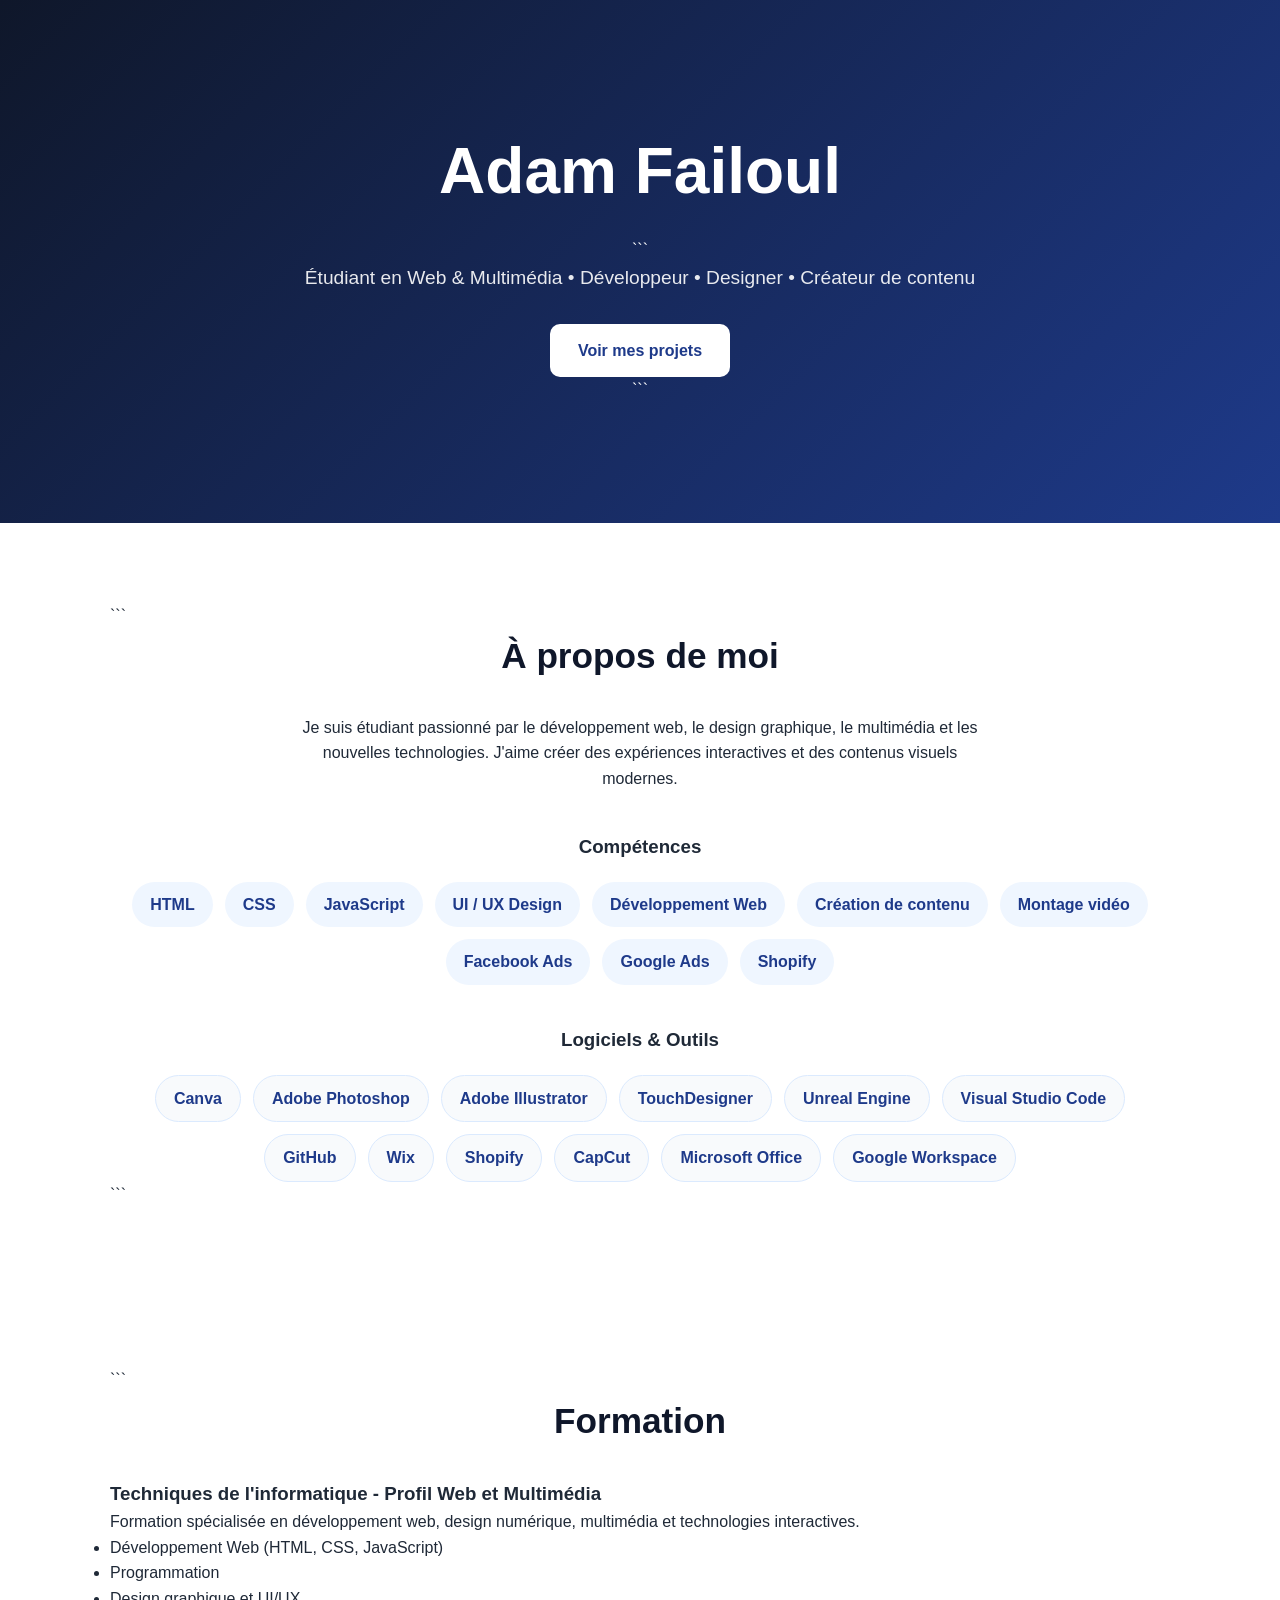
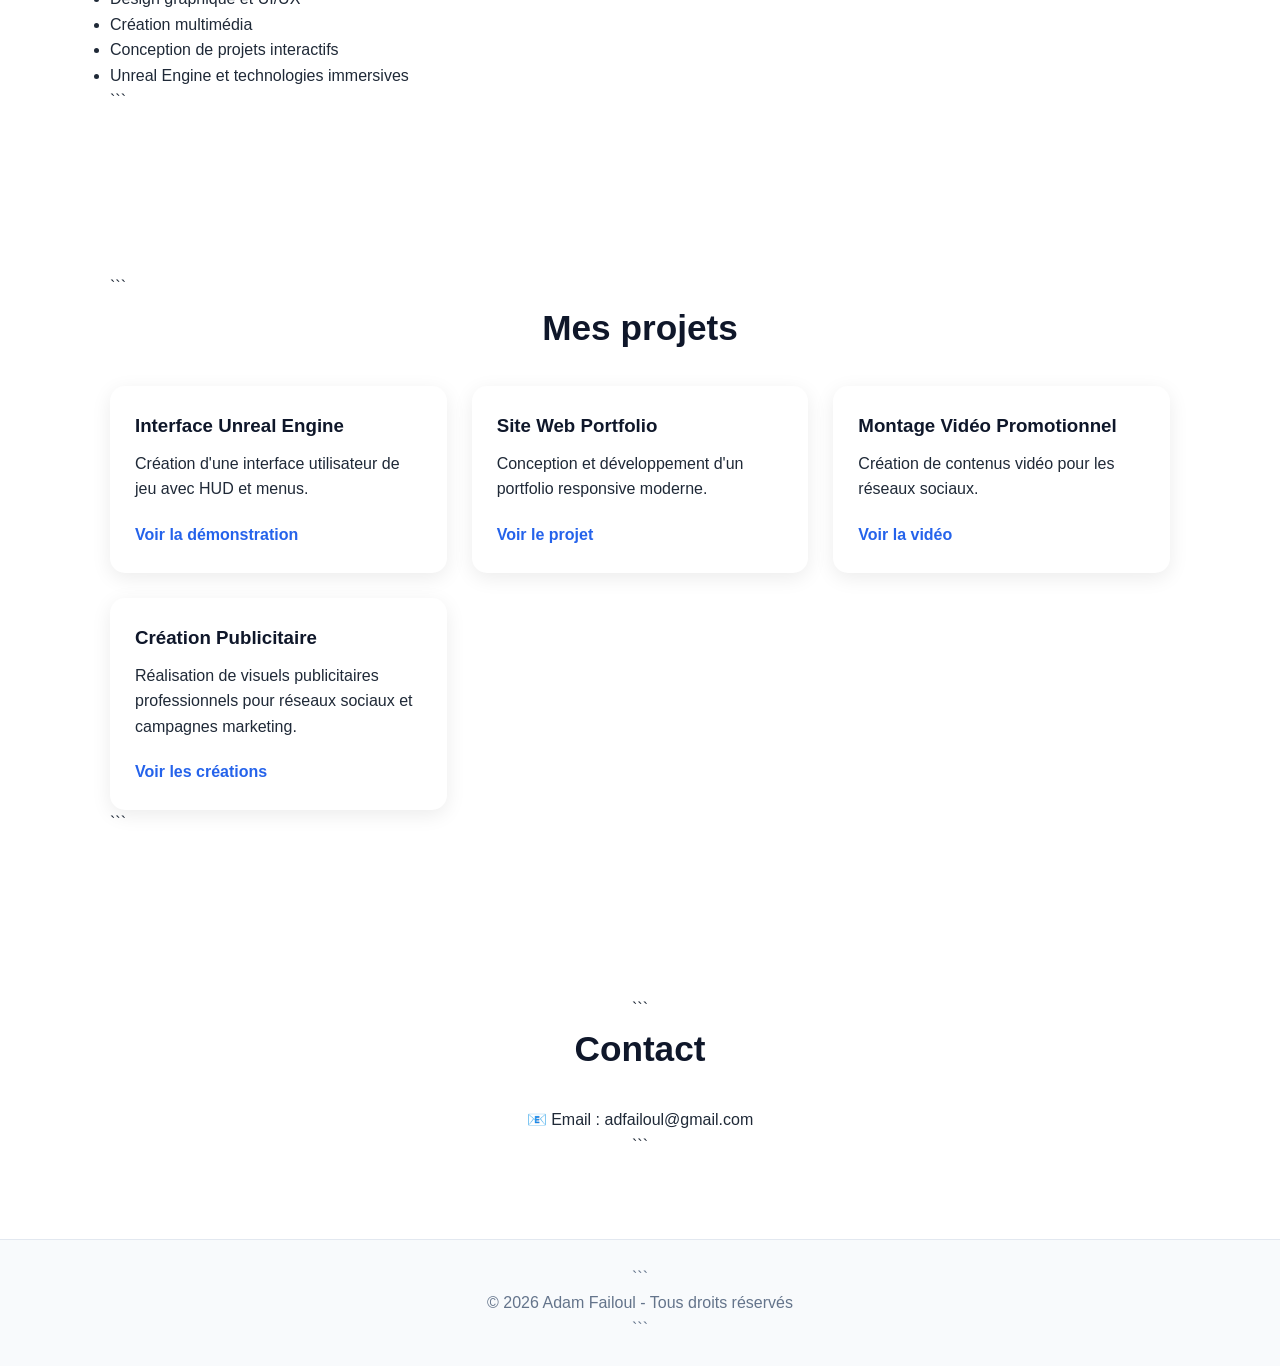
<file: index.html>
<!DOCTYPE html>

<html lang="fr">
<head>
    <meta charset="UTF-8">
    <meta name="viewport" content="width=device-width, initial-scale=1.0">
    <title>Adam Failoul | Portfolio</title>
    <link rel="stylesheet" href="style.css">
</head>
<body>

<header>
    <div class="hero">
        <h1>Adam Failoul</h1>

```
    <p>
        Étudiant en Web & Multimédia • Développeur • Designer • Créateur de contenu
    </p>

    <a href="#projects" class="btn">
        Voir mes projets
    </a>
</div>
```

</header>

<!-- À PROPOS -->

<section id="about">

```
<h2>À propos de moi</h2>

<p>
    Je suis étudiant passionné par le développement web, le design graphique,
    le multimédia et les nouvelles technologies. J'aime créer des expériences
    interactives et des contenus visuels modernes.
</p>

<h3>Compétences</h3>

<div class="skills">
    <span>HTML</span>
    <span>CSS</span>
    <span>JavaScript</span>
    <span>UI / UX Design</span>
    <span>Développement Web</span>
    <span>Création de contenu</span>
    <span>Montage vidéo</span>
    <span>Facebook Ads</span>
    <span>Google Ads</span>
    <span>Shopify</span>
</div>

<h3>Logiciels & Outils</h3>

<div class="software">
    <span>Canva</span>
    <span>Adobe Photoshop</span>
    <span>Adobe Illustrator</span>
    <span>TouchDesigner</span>
    <span>Unreal Engine</span>
    <span>Visual Studio Code</span>
    <span>GitHub</span>
    <span>Wix</span>
    <span>Shopify</span>
    <span>CapCut</span>
    <span>Microsoft Office</span>
    <span>Google Workspace</span>
</div>
```

</section>

<!-- FORMATION -->

<section id="education">

```
<h2>Formation</h2>

<div class="education-card">

    <h3>Techniques de l'informatique - Profil Web et Multimédia</h3>

    <p>
        Formation spécialisée en développement web, design numérique,
        multimédia et technologies interactives.
    </p>

    <ul>
        <li>Développement Web (HTML, CSS, JavaScript)</li>
        <li>Programmation</li>
        <li>Design graphique et UI/UX</li>
        <li>Création multimédia</li>
        <li>Conception de projets interactifs</li>
        <li>Unreal Engine et technologies immersives</li>
    </ul>

</div>
```

</section>

<!-- PROJETS -->

<section id="projects">

```
<h2>Mes projets</h2>

<div class="grid">

    <!-- PROJET 1 -->
    <div class="card">
        <h3>Interface Unreal Engine</h3>
        <p>Création d'une interface utilisateur de jeu avec HUD et menus.</p>
        <a href="https://ton-lien-video.com" target="_blank">
            Voir la démonstration
        </a>
    </div>

    <!-- PROJET 2 -->
    <div class="card">
        <h3>Site Web Portfolio</h3>
        <p>Conception et développement d'un portfolio responsive moderne.</p>
        <a href="projet-site-web.html">
            Voir le projet
        </a>
    </div>

    <!-- PROJET 3 -->
    <div class="card">
        <h3>Montage Vidéo Promotionnel</h3>
        <p>Création de contenus vidéo pour les réseaux sociaux.</p>
        <a href="https://www.instagram.com/nadia_style_coiffure/" target="_blank">
            Voir la vidéo
        </a>
    </div>

    <!-- PROJET 4 (NOUVEAU) -->
    <div class="card">
        <h3>Création Publicitaire</h3>
        <p>
            Réalisation de visuels publicitaires professionnels pour réseaux sociaux et campagnes marketing.
        </p>

        <a href="publicite.html">
            Voir les créations
        </a>
    </div>

</div>
```

</section>

<!-- CONTACT -->

<section id="contact">

```
<h2>Contact</h2>

<p>📧 Email : adfailoul@gmail.com</p>
```

</section>

<footer>

```
<p>© 2026 Adam Failoul - Tous droits réservés</p>
```

</footer>

</body>
</html>
</file>
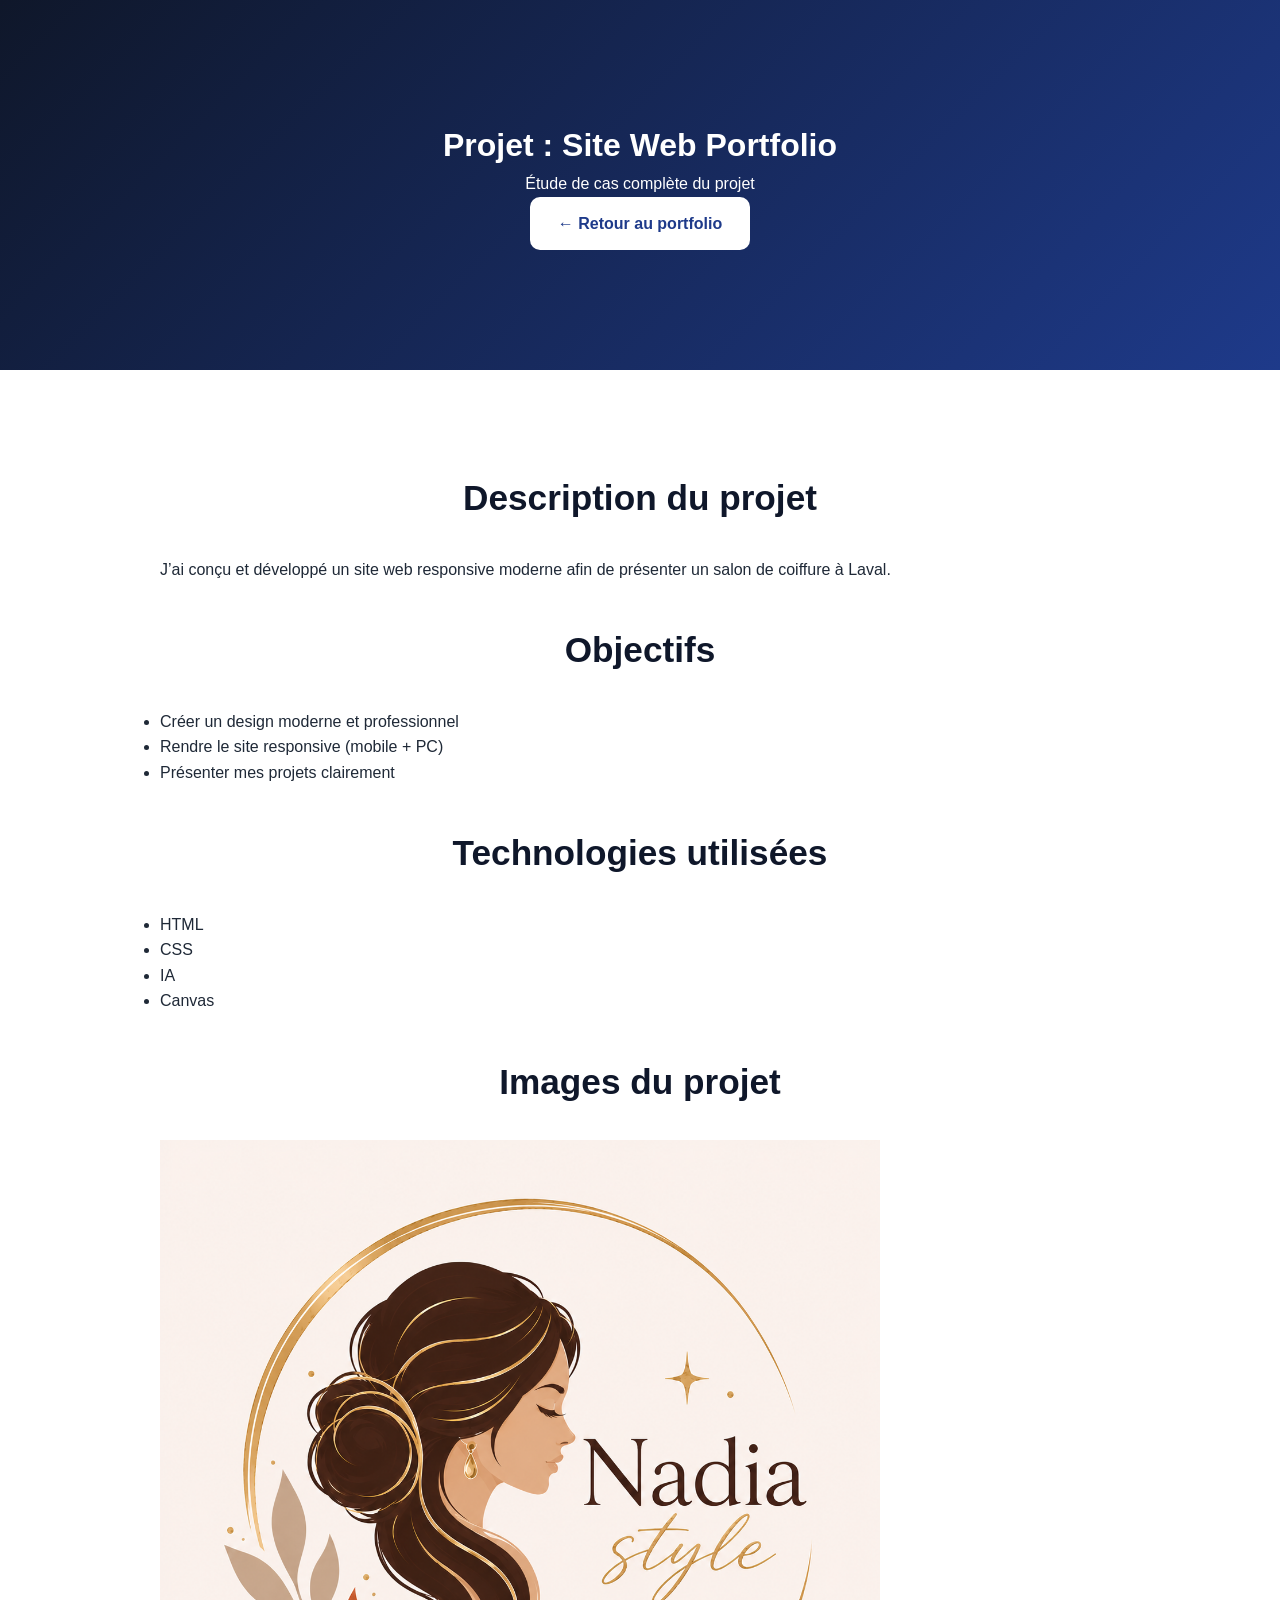
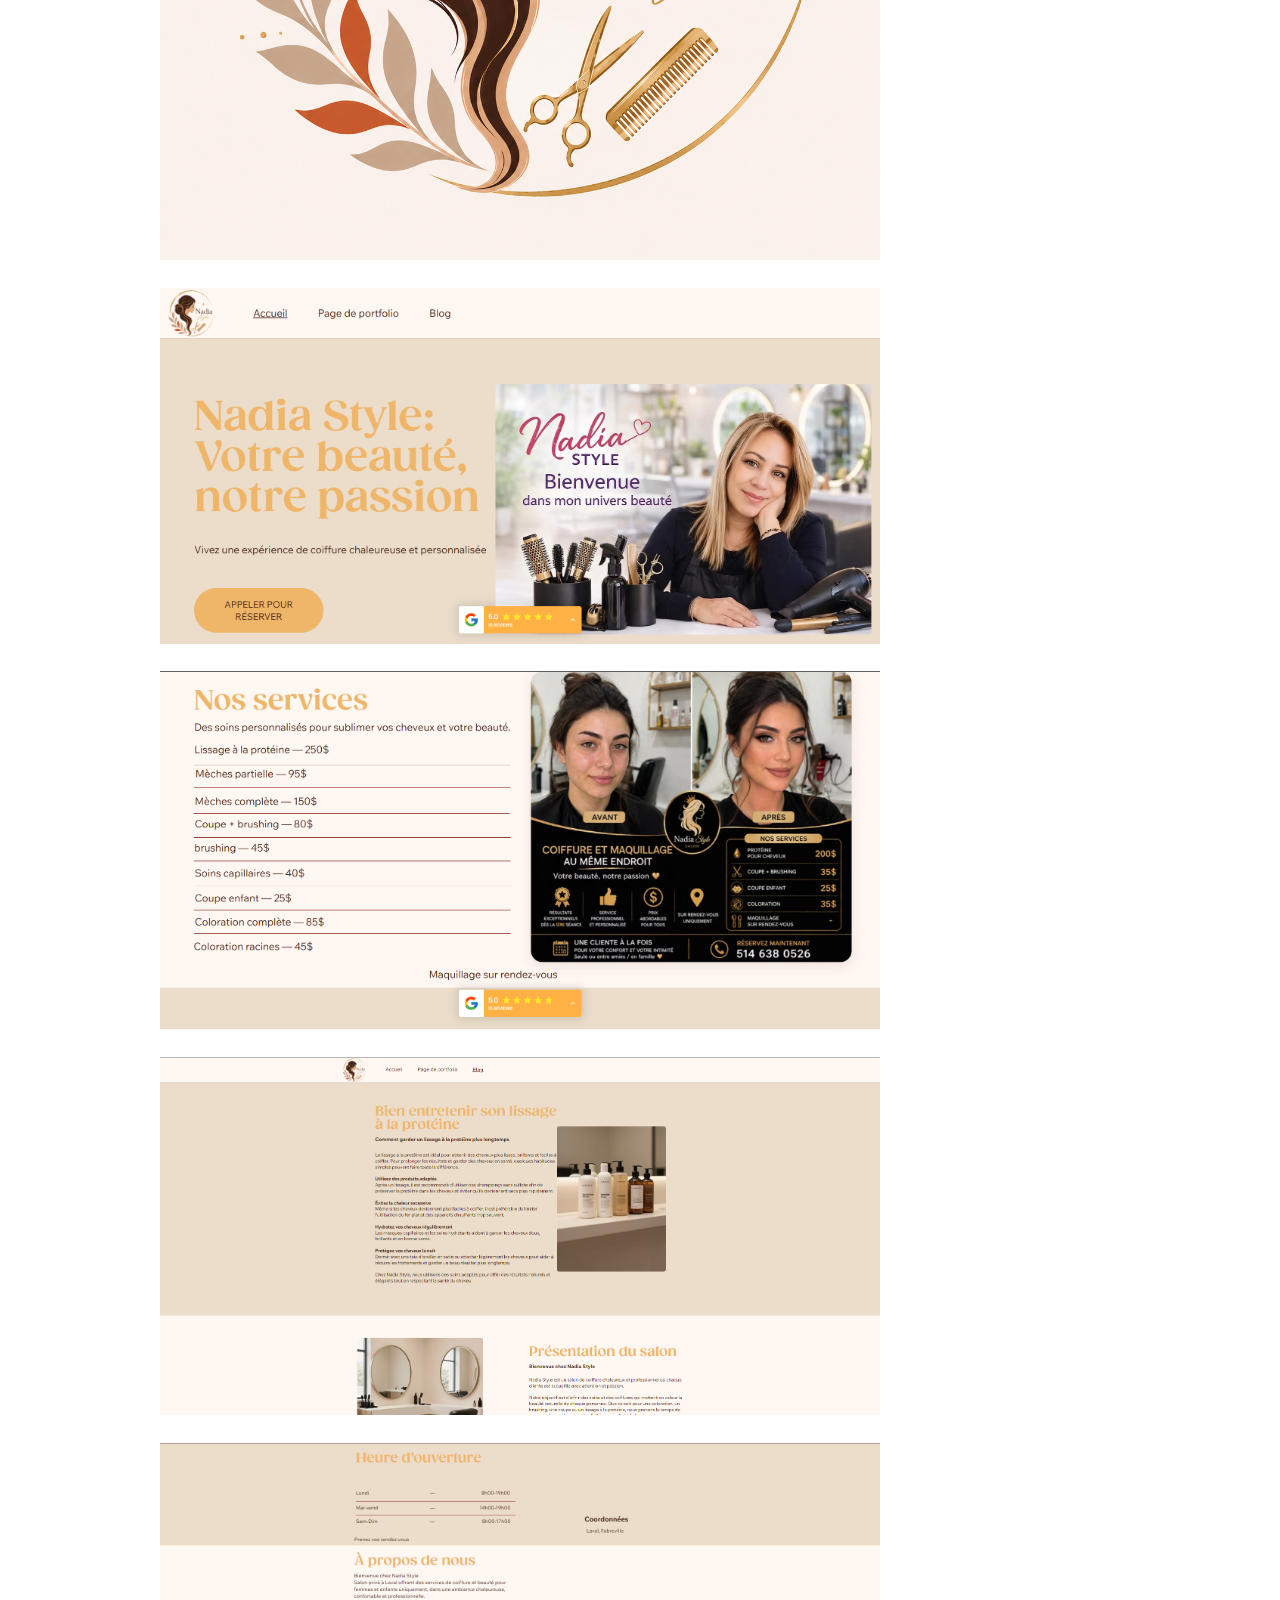
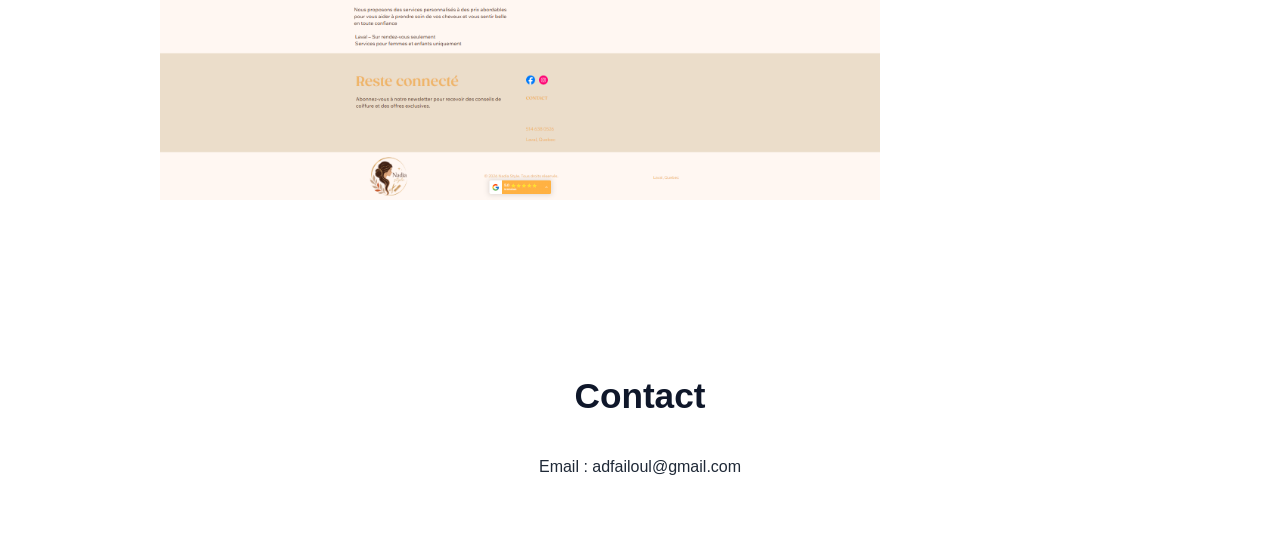
<file: projet-site-web.html>
<!DOCTYPE html>
<html lang="fr">
<head>
  <meta charset="UTF-8">
  <meta name="viewport" content="width=device-width, initial-scale=1.0">
  <title>Projet Site Web | Adam Failoul</title>
  <link rel="stylesheet" href="style.css">
</head>

<body>

<header>
  <h1>Projet : Site Web Portfolio</h1>
  <p>Étude de cas complète du projet</p>
  <a href="index.html" class="btn">← Retour au portfolio</a>
</header>

<section class="project-detail">

  <h2>Description du projet</h2>
  <p>
    J’ai conçu et développé un site web responsive moderne afin de présenter un salon de coiffure à Laval.
  </p>

  <h2>Objectifs</h2>
  <ul>
    <li>Créer un design moderne et professionnel</li>
    <li>Rendre le site responsive (mobile + PC)</li>
    <li>Présenter mes projets clairement</li>
  </ul>

  <h2>Technologies utilisées</h2>
  <ul>
    <li>HTML</li>
    <li>CSS</li>
    <li>IA</li>
    <li>Canvas</li>

  </ul>

  <h2>Images du projet</h2>

 <img src="images/logoNadiaStyle.png" alt="Page accueil du site" style="width:75%; margin-bottom:20px;">
  <img src="images/image1.png" alt="Section projets" style="width:75%; margin-bottom:20px;">
  <img src="images/image2.png" alt="Section projets" style="width:75%; margin-bottom:20px;">
  <img src="images/image3.png" alt="Section projets" style="width:75%; margin-bottom:20px;">
  <img src="images/image4.png" alt="Section projets" style="width:75%; margin-bottom:20px;">
 

</section>

<section id="contact">
  <h2>Contact</h2>
  <p>Email : adfailoul@gmail.com</p>
</section>

</body>
</html>
</file>
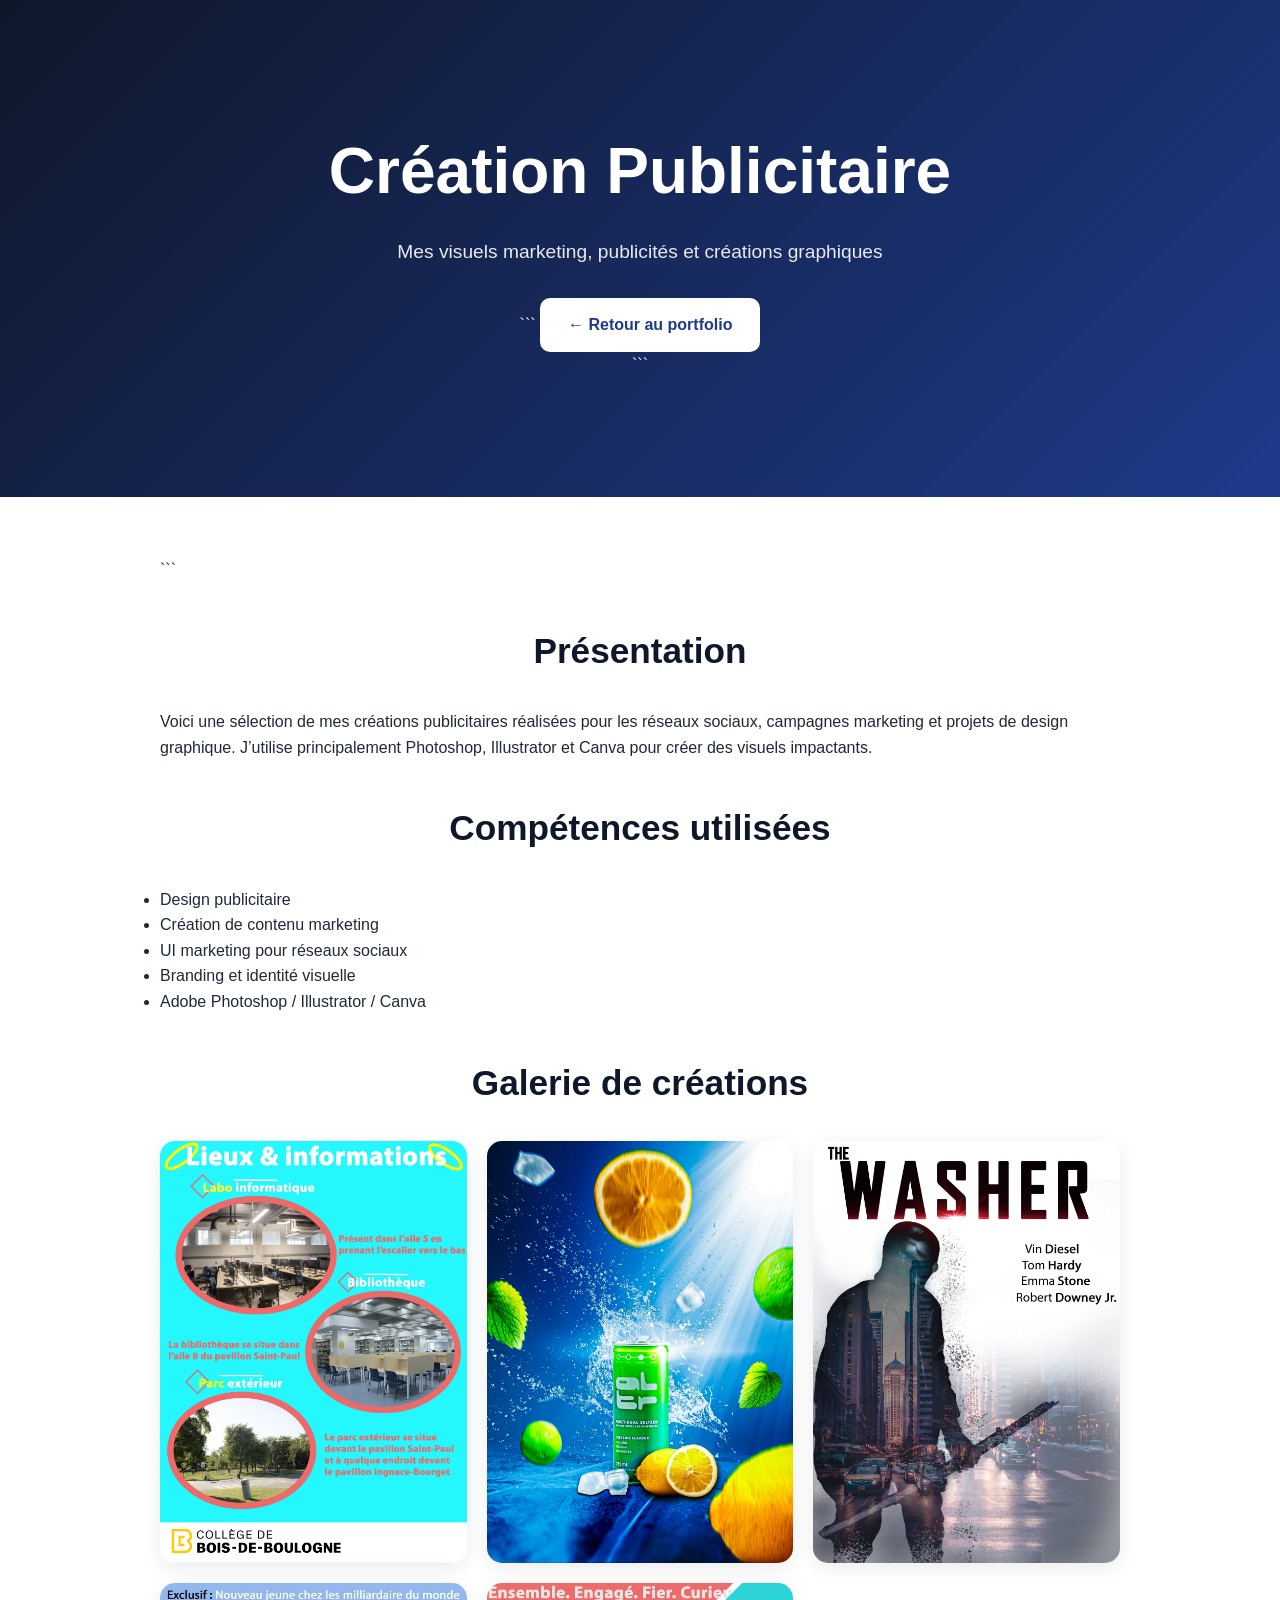
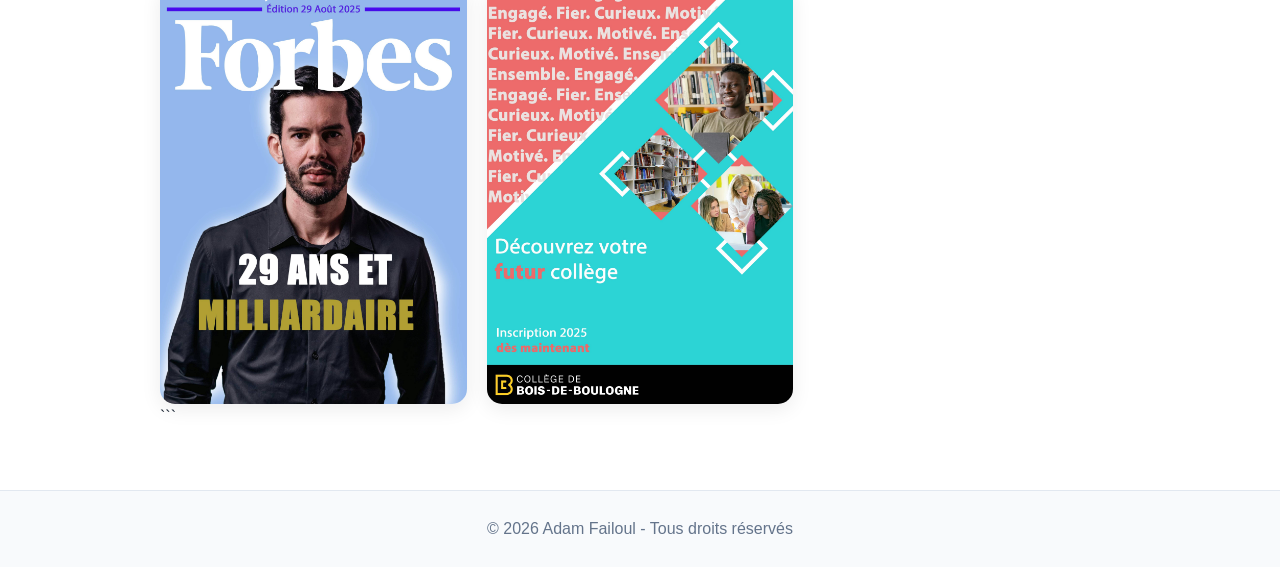
<file: publicite.html>
<!DOCTYPE html>

<html lang="fr">
<head>
    <meta charset="UTF-8">
    <meta name="viewport" content="width=device-width, initial-scale=1.0">
    <title>Création Publicitaire | Adam Failoul</title>
    <link rel="stylesheet" href="style.css">
</head>
<body>

<header>
    <div class="hero">
        <h1>Création Publicitaire</h1>
        <p>Mes visuels marketing, publicités et créations graphiques</p>

```
    <a href="index.html" class="btn">
        ← Retour au portfolio
    </a>
</div>
```

</header>

<section class="project-detail">

```
<h2>Présentation</h2>

<p>
    Voici une sélection de mes créations publicitaires réalisées pour les réseaux sociaux,
    campagnes marketing et projets de design graphique.
    J’utilise principalement Photoshop, Illustrator et Canva pour créer des visuels impactants.
</p>

<h2>Compétences utilisées</h2>

<ul>
    <li>Design publicitaire</li>
    <li>Création de contenu marketing</li>
    <li>UI marketing pour réseaux sociaux</li>
    <li>Branding et identité visuelle</li>
    <li>Adobe Photoshop / Illustrator / Canva</li>
</ul>

<h2>Galerie de créations</h2>

<div class="gallery">

    <!-- IMAGE 1 -->
    <img src="images/Pub1.jpg" alt="Publicité 1">

    <!-- IMAGE 2 -->
    <img src="images/Pub2.jpg" alt="Publicité 2">

    <!-- IMAGE 3 -->
    <img src="images/Pub3.jpg" alt="Publicité 3">

    <!-- IMAGE 4 -->
    <img src="images/Pub4.jpg" alt="Publicité 4">

    <!-- IMAGE 4 -->
    <img src="images/Pub5.jpg" alt="Publicité 4">

</div>
```

</section>

<footer>
    <p>© 2026 Adam Failoul - Tous droits réservés</p>
</footer>

</body>
</html>
</file>
<file: style.css>
*{
    margin:0;
    padding:0;
    box-sizing:border-box;
}

body{
    font-family:Arial, sans-serif;
    background:#ffffff;
    color:#1f2937;
    line-height:1.6;
}

/* HEADER */

header{
    background:linear-gradient(135deg,#0f172a,#1e3a8a);
    color:white;
    text-align:center;
    padding:120px 20px;
}

.hero h1{
    font-size:4rem;
    margin-bottom:15px;
}

.hero p{
    font-size:1.2rem;
    margin-bottom:30px;
    opacity:0.9;
}

.btn{
    display:inline-block;
    padding:14px 28px;
    background:white;
    color:#1e3a8a;
    text-decoration:none;
    border-radius:10px;
    font-weight:bold;
    transition:0.3s;
}

.btn:hover{
    transform:translateY(-3px);
}

/* Sections */

section{
    max-width:1100px;
    margin:auto;
    padding:80px 20px;
}

section h2{
    text-align:center;
    margin-bottom:30px;
    font-size:2.2rem;
    color:#0f172a;
}

/* About */

#about p{
    text-align:center;
    max-width:700px;
    margin:auto;
}

#about h3{
    text-align:center;
    margin-top:40px;
    margin-bottom:20px;
}

.skills{
    display:flex;
    flex-wrap:wrap;
    justify-content:center;
    gap:12px;
}

.skills span{
    background:#eff6ff;
    color:#1e3a8a;
    padding:10px 18px;
    border-radius:30px;
    font-weight:bold;
}

/* Projets */

.grid{
    display:grid;
    grid-template-columns:repeat(auto-fit,minmax(300px,1fr));
    gap:25px;
}

.card{
    background:white;
    border-radius:15px;
    padding:25px;
    box-shadow:0 5px 20px rgba(0,0,0,0.08);
    transition:0.3s;
}

.card:hover{
    transform:translateY(-8px);
}

.card h3{
    margin-bottom:10px;
    color:#0f172a;
}

.card p{
    margin-bottom:20px;
}

.card a{
    text-decoration:none;
    color:#2563eb;
    font-weight:bold;
}

/* Contact */

#contact{
    text-align:center;
}

/* Footer */

footer{
    text-align:center;
    padding:25px;
    background:#f8fafc;
    color:#64748b;
    border-top:1px solid #e2e8f0;
}

/* Mobile */

@media(max-width:768px){

    .hero h1{
        font-size:2.5rem;
    }

    .hero p{
        font-size:1rem;
    }

}
/* Logiciels */

.software{
display:flex;
flex-wrap:wrap;
justify-content:center;
gap:12px;
margin-top:20px;
}

.software span{
background:#f8fafc;
border:1px solid #dbeafe;
color:#1e3a8a;
padding:10px 18px;
border-radius:30px;
font-weight:600;
transition:0.3s;
}

.software span:hover{
transform:translateY(-2px);
background:#eff6ff;
}
/* PAGE PROJET DETAILS */

.project-detail{
max-width:1000px;
margin:auto;
padding:60px 20px;
}

.project-detail h2{
margin-top:40px;
color:#0f172a;
}

.project-detail p{
margin-top:10px;
line-height:1.6;
}

/* GALERIE PUBLICITAIRE */

.gallery{
display:grid;
grid-template-columns:repeat(auto-fit,minmax(250px,1fr));
gap:20px;
margin-top:30px;
}

.gallery img{
width:100%;
border-radius:15px;
box-shadow:0 5px 20px rgba(0,0,0,0.08);
transition:0.3s;
}

.gallery img:hover{
transform:scale(1.03);
}
</file>
